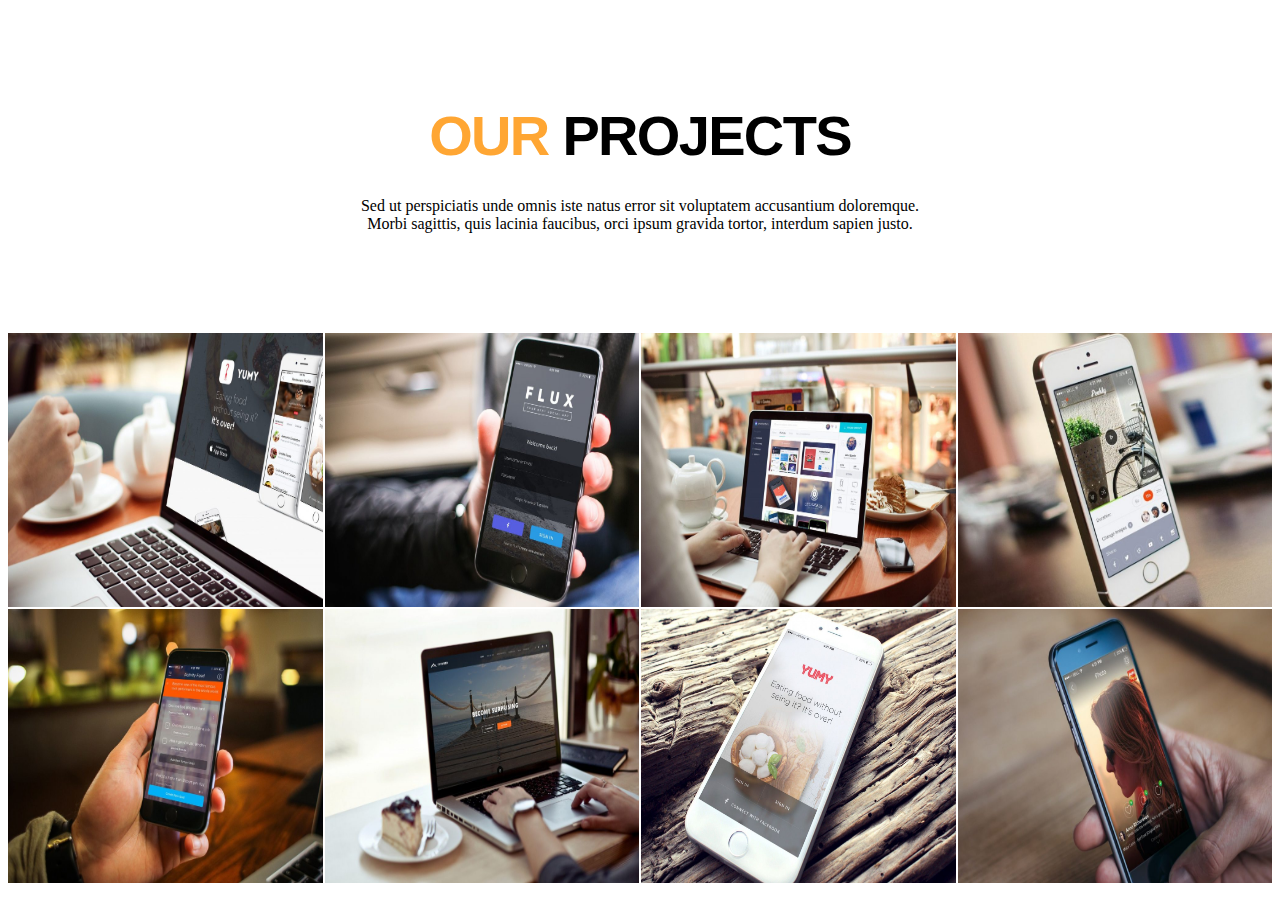
<file: our project html.html>
<html>
<head>
    <link rel="stylesheet" href="our prject.css">
    <title>
        our projects

    </title>
    <meta name="keywords" content="HTML, CSS, JavaScript">
    <meta name="viewport" content="width=device-width, initial-scale=1.0">
    <meta name="author" content="Ahmed Ebeid">
    <meta charset="utf-8">


</head>
<body>
    <h1 style="font-weight: bolder; margin-top: 100px;" class="projtitle" > <span style="color: #ffa633;">OUR </span> PROJECTS</h1>
<p style="text-align: center;">
  Sed ut perspiciatis unde omnis iste natus error sit voluptatem accusantium doloremque. <BR>
  Morbi sagittis, quis lacinia faucibus, orci ipsum gravida tortor, interdum sapien justo.</p>
<div class="ourprojcont">
  <div class="container">
      <img src="image-12-e1432216302448-1024x683.jpg" alt="Avatar" class="image">

      <div class="overlay">
         <div class="text"><a style="text-decoration: none; color: white;" href="#" > Portfolio Item One</a></div>
      </div>
</div>
<div class="container">
  <img src="image-4-copy-1024x687.jpg" alt="Avatar" class="image">

  <div class="overlay">
    <div class="text"><a style="text-decoration: none; color: white;" href="#" > Portfolio Item Two</a></div>

  </div>
</div>
<div class="container">
  <img src="image-10-e1432216347418-1024x683.jpg" alt="Avatar" class="image">

  <div class="overlay">
    <div class="text"><a style="text-decoration: none; color: white;" href="#" > Portfolio Item Three</a></div>
  </div>
</div>
<div class="container">
  <img src="resize-1612101106809249216image81e1432216497951806x1024.jpg" alt="Avatar" class="image">

  <div class="overlay">
    <div class="text"><a style="text-decoration: none; color: white;" href="#"> Portfolio Item Four</a></div>
  </div>
</div>
<div class="container">
  <img src="image-5-e1432216536223-1024x683.jpg" alt="Avatar" class="image">

  <div class="overlay">
    <div class="text"><a style="text-decoration: none; color: white;"href="#" > Portfolio Item Five</a></div>
  </div>
</div>
<div class="container">
  <img src="image-11-e1432216336145-1024x683.jpg" alt="Avatar" class="image">

  <div class="overlay">
    <div class="text"><a style="text-decoration: none; color: white;" href="#" > Portfolio  Item Six</a></div>
  </div>
</div>
<div class="container">
  <img src="image-2-e1432216567680-1536x1023.jpg" alt="Avatar" class="image">

  <div class="overlay">
    <div class="text"><a style="text-decoration: none; color: white;" href="#" > Portfolio Item Seven</a></div>
  </div>
</div>
<div class="container">
  <img src="image-1-e1432216577625-1024x683.jpg" alt="Avatar" class="image">

  <div class="overlay">
    <div class="text"><a style="text-decoration: none; color: white;" href="#" > Portfolio Item Eight</a></div>
  </div>
</div>
</div>


</body>





</html>
</file>
<file: our prject.css>
.ourprojcont{
	
	margin-top: 100px;
	height: 550px;
		display:grid;
		grid-template-columns: 1fr 1fr 1fr 1fr;
		grid-gap: 2px;
		background-color: white;
		text-align: center; 
	
}
.container {
	position: relative;
	overflow: hidden;
	text-align: center;
  }
  
  .image {
	display: block;
	width: 100%;
	transform:scale(1);
    -ms-transform:scale(1);
    -moz-transform:scale(1);
    -webkit-transform:scale(1);
    -o-transform:scale(1);
	-webkit-transition: all 1s ease;
  	-moz-transition: all 1s ease;
  	-o-transition: all 1s ease;
	  transition: all 1s ease;
	  height:275px;
  }
  
  .overlay {
	position: absolute;
	bottom: 0;
	left: 0;
	right: 0;
	background: #ffa633;
	overflow: hidden;

	-webkit-transform: scale(0);
	-ms-transform: scale(0);
	transform: scale(0);
	
   height:300px;
	width: 100%;
    top:0;
    -webkit-transition: all 0.2s ease;
  	-moz-transition: all 0.5s ease;
  	-o-transition: all 1s ease;
  	transition: all 1s ease;
  }
  
  .container:hover .overlay {
	-webkit-transform: scale(1.5);
	-ms-transform: scale(1.5);
	transform: scale(1.5);
  }
  
  .text {
	color: white;
	font-size: 20px;
	position: absolute;
	top: 45%;
	left: 80PX;
	-webkit-transition: all 0.2s ease;
  	-moz-transition: all 0.5s ease;
  	-o-transition: all 1s ease;
  	transition: all 1s ease;
	  z-index: 1;
	text-align: center;
   text-decoration: none;
   font-weight: bold;
  }
  .ourprojcont .container:hover .image {
	cursor: pointer;
    transform:scale(2);
    -ms-transform:scale(2);
    -moz-transform:scale(2);
    -webkit-transform:scale(2);
	-o-transform:scale(2);
	overflow: hidden;

	
	
	
	 } 
  .projtitle{
    font-family: 'Alata',sans-serif;
    font-weight: 600;
    font-size: 3.5rem;
    line-height: 1.3;
    letter-spacing: -0.03em;
	margin-bottom: 1.5rem; 
text-align: center;
	 }
</file>
